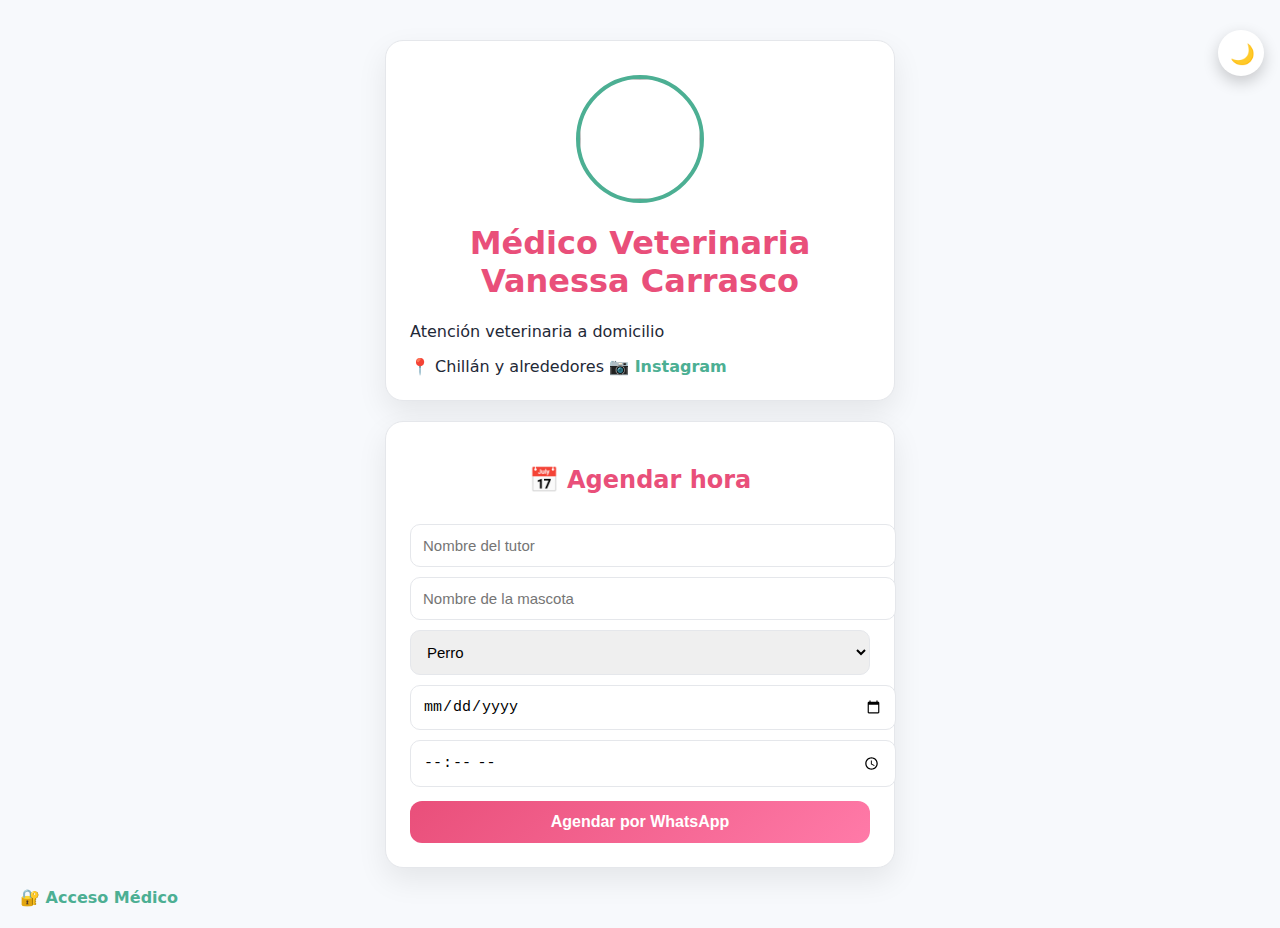
<file: index.html>
<!DOCTYPE html>
<html lang="es">
<head>
  <meta charset="UTF-8">
  <title>Veterinaria Vanessa Carrasco</title>
  <link rel="stylesheet" href="css/style.css">
</head>
<body>
  

<button class="dark-btn" onclick="toggleDark()">🌙</button>

<header class="card center">
  <img id="fotoPerfil" class="perfil">
  <h1>Médico Veterinaria Vanessa Carrasco</h1>
  <p id="descTexto">Atención veterinaria a domicilio</p>
  <span>📍 Chillán y alrededores</span>

  <a class="insta" href="https://www.instagram.com/dra.vanessavet/" target="_blank">
    📷 Instagram
  </a>
</header>

<section class="card">
  <h2>📅 Agendar hora</h2>

  <input id="tutor" placeholder="Nombre del tutor">
  <input id="mascota" placeholder="Nombre de la mascota">

  <select id="tipo">
    <option>Perro</option>
    <option>Gato</option>
    <option>Otro</option>
  </select>

  <input type="date" id="fecha">
  <input type="time" id="hora">

  <button onclick="agendar()">Agendar por WhatsApp</button>
</section>

<a class="acceso" href="login.html">🔐 Acceso Médico</a>

<script src="js/agenda.js"></script>
<script src="js/darkmode.js"></script>
<script>
  document.getElementById("descTexto").innerText =
    localStorage.getItem("descripcion") || "Atención veterinaria a domicilio";

  const foto = localStorage.getItem("fotoPerfil");
  if (foto) document.getElementById("fotoPerfil").src = foto;
</script>

</body>
</html>
</file>
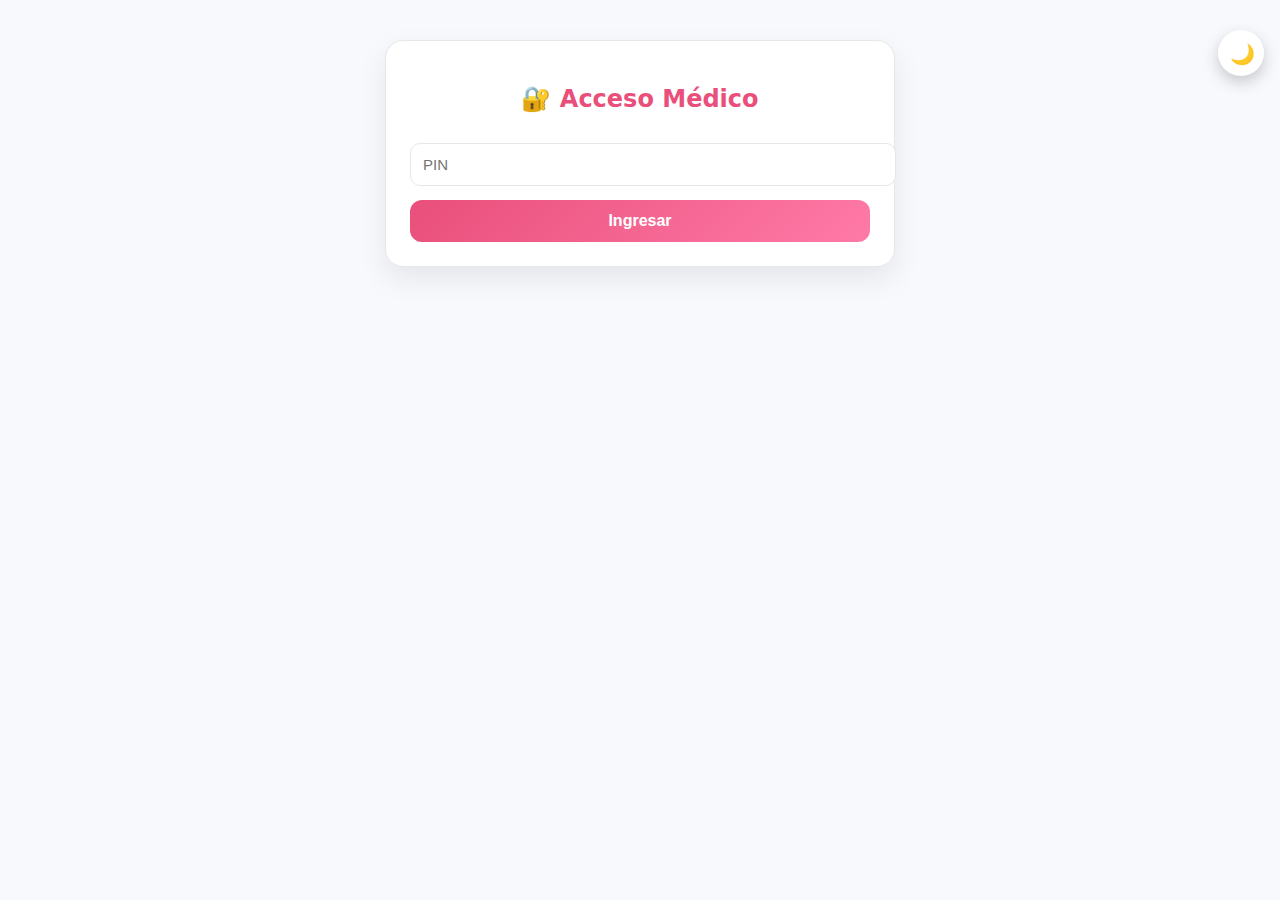
<file: login.html>
<!DOCTYPE html>
<html lang="es">
<head>
  <meta charset="UTF-8">
  <title>Acceso Médico</title>
  <link rel="stylesheet" href="css/style.css">
</head>
<body class="center">
  <button class="dark-btn" onclick="toggleDark()">🌙</button>


<div class="card">
  <h2>🔐 Acceso Médico</h2>
  <input type="password" id="pin" placeholder="PIN">
  <button onclick="login()">Ingresar</button>
</div>

<script src="js/auth.js"></script>
<script src="js/login.js"></script>
<script src="js/darkmode.js"></script>

</body>
</html>
</file>
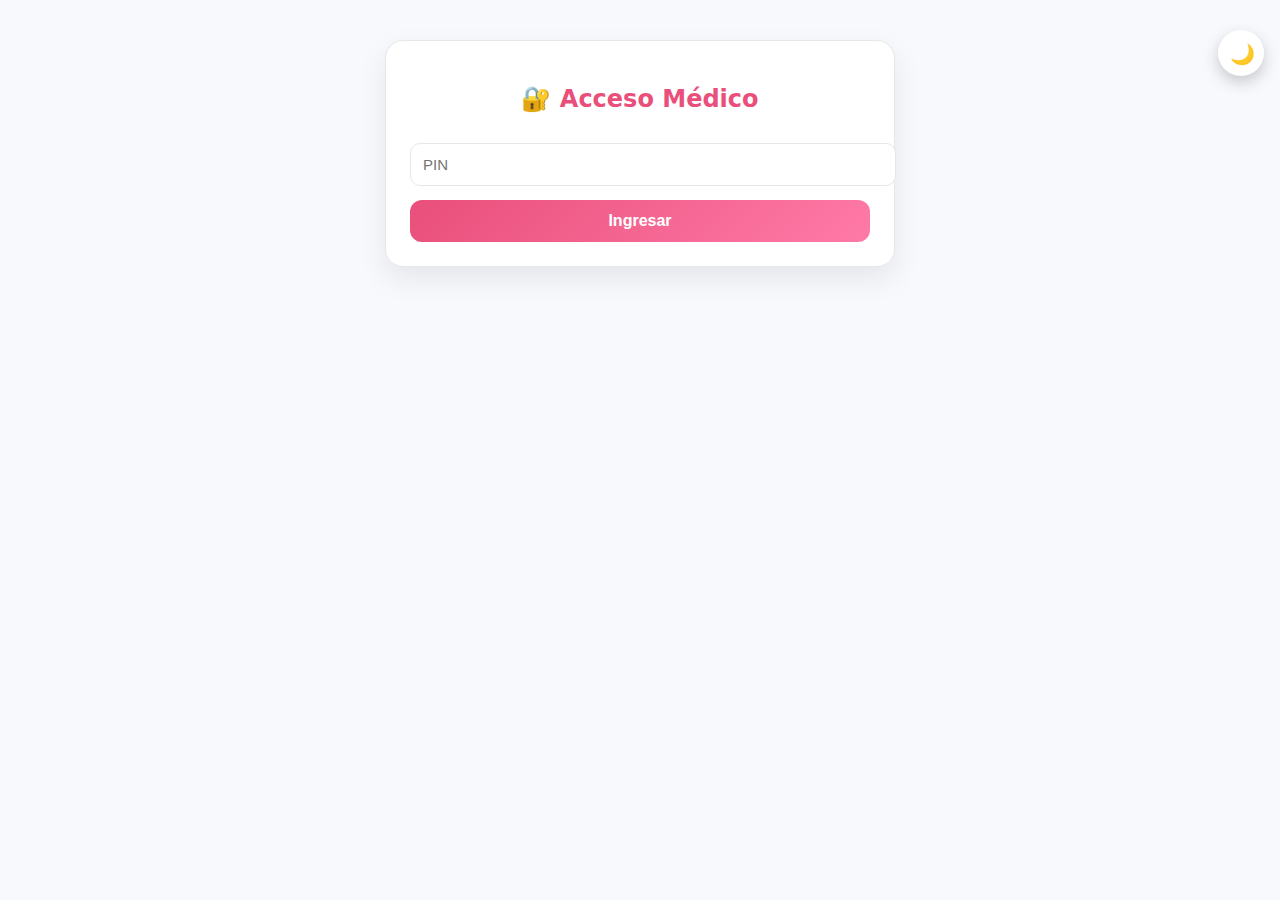
<file: panel.html>
<!DOCTYPE html>
<html lang="es">
<head>
  <meta charset="UTF-8">
  <title>Panel Médico</title>
  <link rel="stylesheet" href="css/style.css">
</head>
<body>

<button class="dark-btn" onclick="toggleDark()">🌙</button>


<h1>🩺 Panel Médico</h1>

<button onclick="logout()">Cerrar sesión</button>
<button onclick="location.href='index.html'">⬅ Volver</button>

<section class="card">
  <h2>🖼 Foto de perfil</h2>
  <input type="file" id="fotoInput">
  <img id="preview" class="perfil">
</section>

<section class="card">
  <h2>✏️ Descripción</h2>
  <textarea id="descEdit"></textarea>
  <button onclick="guardarDesc()">Guardar</button>
</section>

<section class="card">
  <h2>📋 Horas agendadas</h2>
  <div id="lista"></div>
</section>

<section class="card">
  <h2>🔐 Cambiar PIN</h2>
  <input id="pinNuevo" placeholder="Nuevo PIN">
  <button onclick="cambiarPIN()">Guardar PIN</button>
</section>

<script src="js/auth.js"></script>
<script src="js/panel.js"></script>
<script src="js/darkmode.js"></script>

</body>
</html>
</file>
<file: css/style.css>
:root {
  --primary: #e94f7a;
  --secondary: #4caf93;
  --bg: #f7f9fc;
  --card: #ffffff;
  --text: #1f2937;
  --border: #e5e7eb;
}

/* ---------------- BASE ---------------- */
body {
  margin: 0;
  font-family: "Segoe UI", system-ui, sans-serif;
  background: var(--bg);
  color: var(--text);
  padding: 20px;
  transition: background .3s, color .3s;
}

h1, h2 {
  text-align: center;
  color: var(--primary);
}

a {
  color: var(--secondary);
  text-decoration: none;
  font-weight: 600;
}

/* ---------------- CARD ---------------- */
.card {
  background: var(--card);
  max-width: 460px;
  margin: 20px auto;
  padding: 24px;
  border-radius: 18px;
  box-shadow: 0 12px 30px rgba(0,0,0,.08);
  border: 1px solid var(--border);
}

/* ---------------- INPUTS ---------------- */
input, textarea, select {
  width: 100%;
  padding: 12px;
  margin-top: 10px;
  border-radius: 10px;
  border: 1px solid var(--border);
  font-size: 15px;
}

textarea {
  resize: vertical;
}

/* ---------------- BOTONES ---------------- */
button {
  width: 100%;
  padding: 12px;
  margin-top: 14px;
  border: none;
  border-radius: 12px;
  font-size: 16px;
  font-weight: bold;
  cursor: pointer;
  background: linear-gradient(135deg, var(--primary), #ff7aa8);
  color: white;
}

button:hover {
  opacity: .92;
}

/* ---------------- PERFIL ---------------- */
.perfil {
  width: 120px;
  height: 120px;
  object-fit: cover;
  border-radius: 50%;
  display: block;
  margin: 10px auto;
  border: 4px solid var(--secondary);
}

/* ---------------- BOTÓN DARK ---------------- */
.dark-btn {
  position: fixed;
  top: 16px;
  right: 16px;
  background: var(--card);
  border-radius: 50%;
  width: 46px;
  height: 46px;
  font-size: 20px;
  box-shadow: 0 6px 16px rgba(0,0,0,.2);
}

/* ================== MODO OSCURO ================== */
body.dark {
  --bg: #0e1116;
  --card: #161b22;
  --text: #e5e7eb;
  --border: #2a2f3a;
  --primary: #ff6b9a;
  --secondary: #5dd6b3;
}

body.dark .dark-btn {
  background: #161b22;
}
</file>
